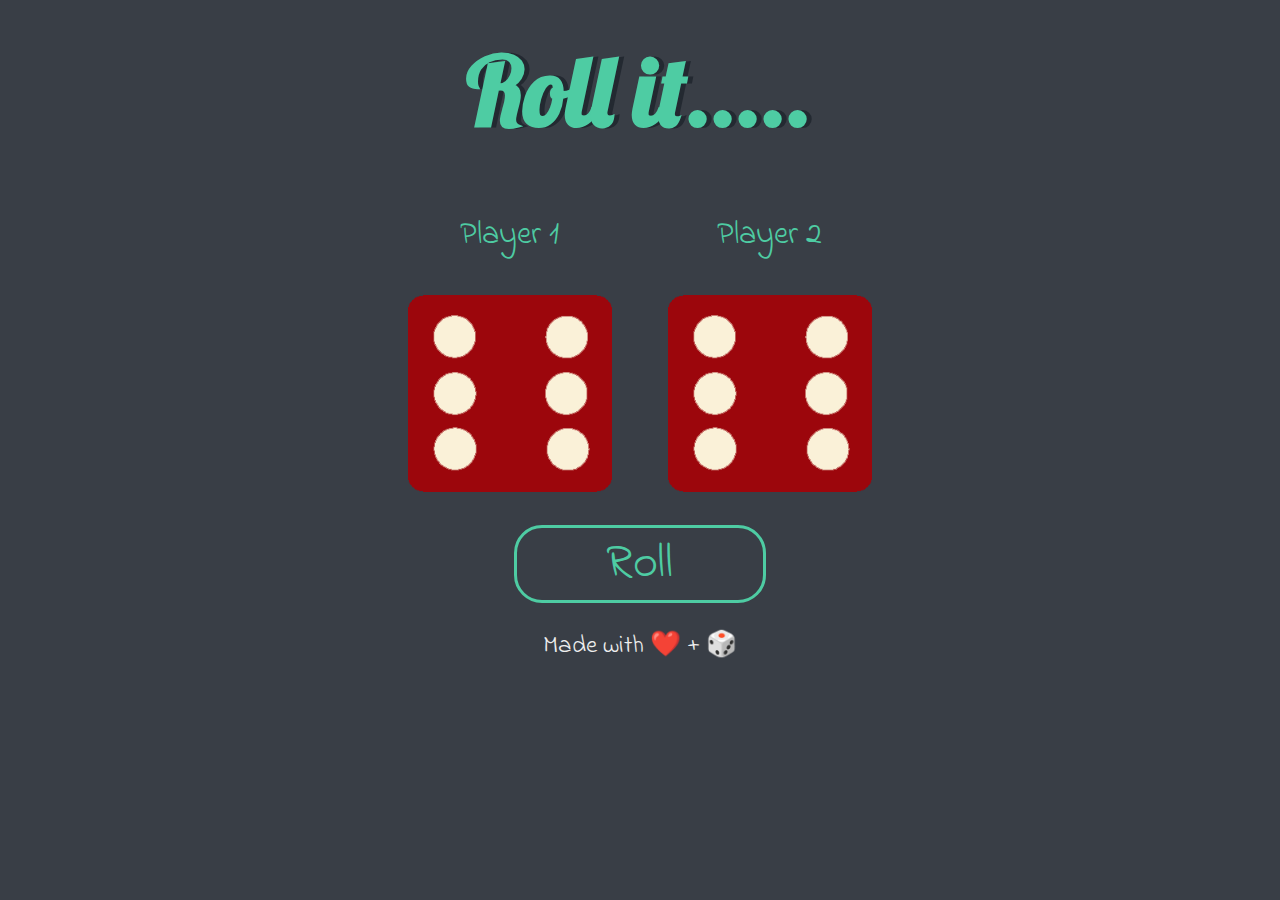
<file: index.html>
<!DOCTYPE html>
<html lang="en" dir="ltr">

<head>
  <meta charset="utf-8">
  <title>Dice Game</title>
  <link href="https://cdn.jsdelivr.net/npm/bootstrap@5.1.3/dist/css/bootstrap.min.css" rel="stylesheet" integrity="sha384-1BmE4kWBq78iYhFldvKuhfTAU6auU8tT94WrHftjDbrCEXSU1oBoqyl2QvZ6jIW3" crossorigin="anonymous">
  <link rel="stylesheet" href="styles.css">
  <link href="https://fonts.googleapis.com/css?family=Indie+Flower|Lobster" rel="stylesheet">

</head>

<body>
  <div class="container">
    <h1>Roll it.....</h1>

    <div class="dice">
      <p class="p1">Player 1</p>
      <img class="img1" src="images/dice6.png">
    </div>

    <div class="dice">
      <p class="p2">Player 2</p>
      <img class="img2" src="images/dice6.png">
    </div>

  </div>
  <button id="button" type="button" class="btn" onclick="roll()">Roll</button>


</body>

<footer>
  Made with ❤️ + 🎲
  <script src="index.js" charset="utf-8"></script>
  <script src="https://cdn.jsdelivr.net/npm/bootstrap@5.1.3/dist/js/bootstrap.bundle.min.js" integrity="sha384-ka7Sk0Gln4gmtz2MlQnikT1wXgYsOg+OMhuP+IlRH9sENBO0LRn5q+8nbTov4+1p" crossorigin="anonymous"></script>
</footer>

</html>
</file>
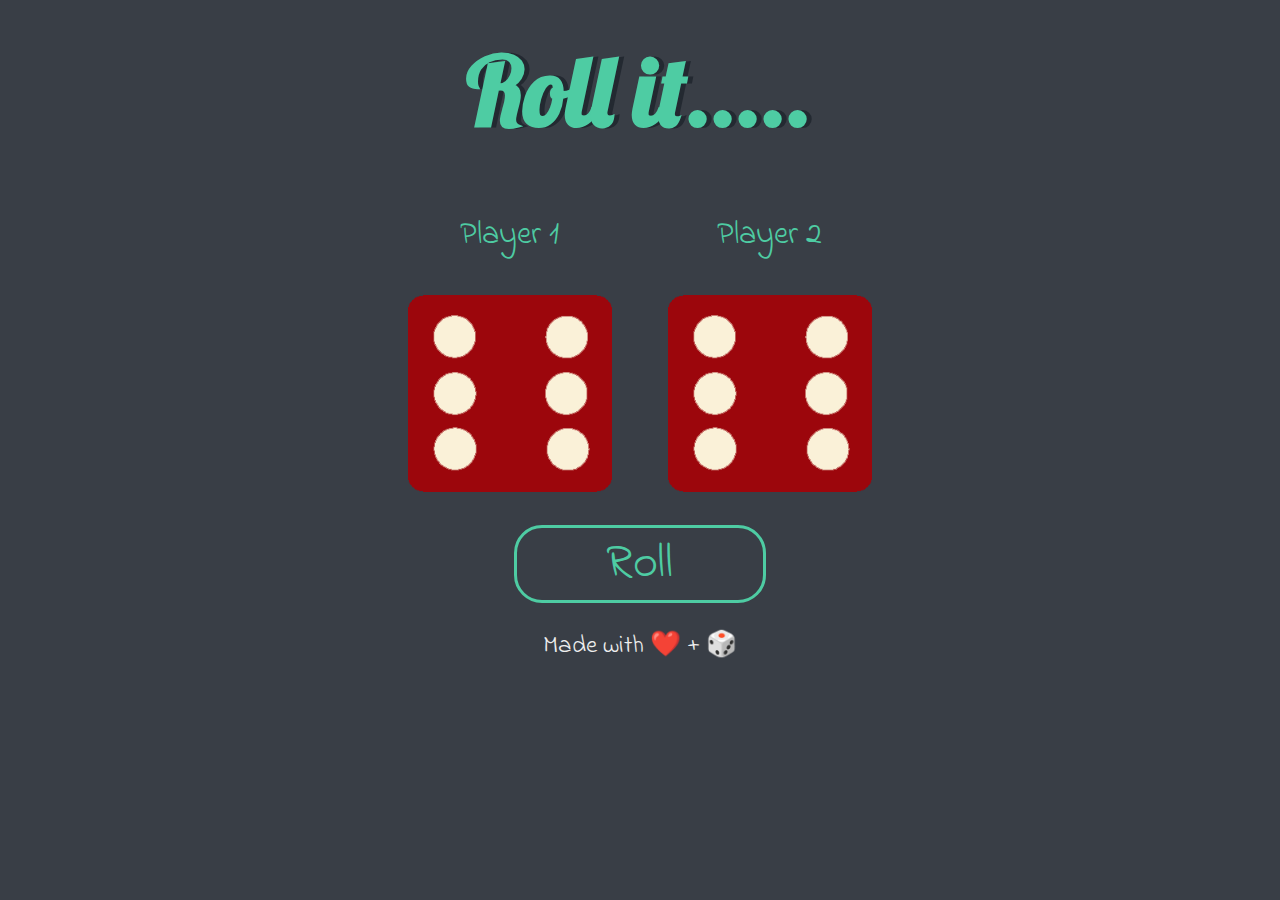
<file: dicee.html>
<!DOCTYPE html>
<html lang="en" dir="ltr">

<head>
  <meta charset="utf-8">
  <title>Dicee</title>
  <link href="https://cdn.jsdelivr.net/npm/bootstrap@5.1.3/dist/css/bootstrap.min.css" rel="stylesheet" integrity="sha384-1BmE4kWBq78iYhFldvKuhfTAU6auU8tT94WrHftjDbrCEXSU1oBoqyl2QvZ6jIW3" crossorigin="anonymous">
  <link rel="stylesheet" href="styles.css">
  <link href="https://fonts.googleapis.com/css?family=Indie+Flower|Lobster" rel="stylesheet">

</head>

<body>
  <div class="container">
    <div class="col-lg-12">
      <h1>Roll it.....</h1>
    </div>
    <div class="dice col-lg-3 col-md-3 col-sm-3 col-3">
      <p class="p1">Player 1</p>
      <img class="img1" src="images/dice6.png">
    </div>
    <div class="dice col-lg-3 col-md-3 col-sm-3 col-3">
      <p class="p2">Player 2</p>
      <img class="img2" src="images/dice6.png">
    </div>
  </div>
  <button id="button" type="button" class="btn" onclick="roll()">Roll</button>


</body>

<footer>
  Made with ❤️ + 🎲
  <script src="index.js" charset="utf-8"></script>
  <script src="https://cdn.jsdelivr.net/npm/bootstrap@5.1.3/dist/js/bootstrap.bundle.min.js" integrity="sha384-ka7Sk0Gln4gmtz2MlQnikT1wXgYsOg+OMhuP+IlRH9sENBO0LRn5q+8nbTov4+1p" crossorigin="anonymous"></script>
</footer>

</html>
</file>
<file: styles.css>
.container {
  width: 70%;
  margin: auto;
  text-align: center;
}

.dice {
  text-align: center;
  display: inline-block;

}
.btn{
  position: relative;
  margin-top: 25px;
  left: 40%;
  border-radius: 28px;
  font-family: 'Indie Flower', cursive;
  color: #4ECCA3;
  font-size: 300%;
  background: #393E46;
  border: solid #4ECCA3;
  width: 20%;
}
.btn:hover{
  background:#4ECCA3;
}
body {
  background-color: #393E46;
}

h1 {
  margin: 30px;
  font-family: 'Lobster', cursive;
  text-shadow: 5px 0 #232931;
  font-size: 600%;
  color: #4ECCA3;
}

p {
  font-size: 2rem;
  color: #4ECCA3;
  font-family: 'Indie Flower', cursive;
}

img {
  width: 80%;
}

footer {
  margin-top: 2%;
  color: #EEEEEE;
  text-align: center;
  font-size: 25px;
  font-family: 'Indie Flower', cursive;

}
@media (max-width: 980px) {
  h1{
    font-size: 450%;
  }
  .dice{
    display: block;
  }
  img {
    width: 50%;
  }
}
</file>
